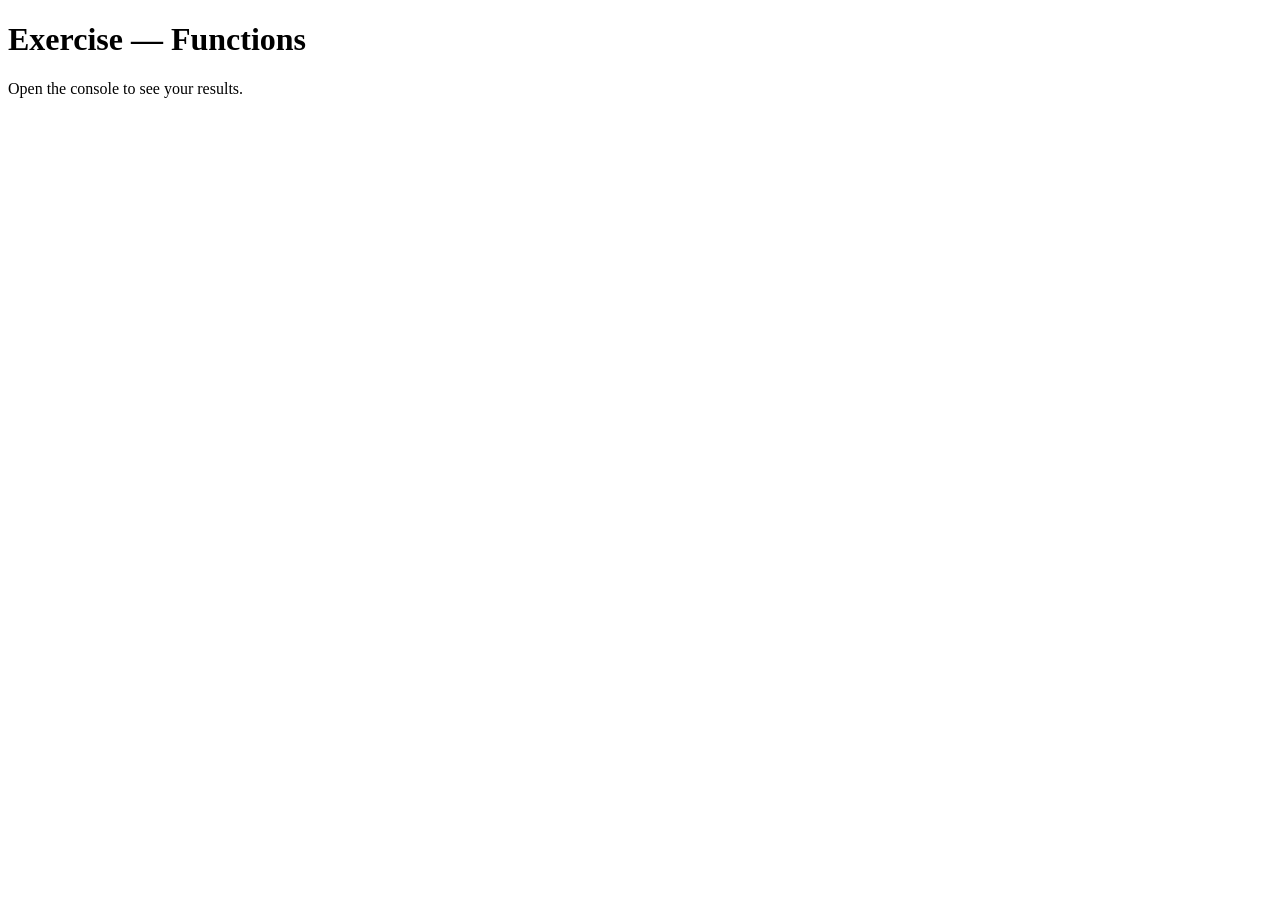
<file: ex 14/index.html>
<!doctype html>
<html lang="en">
  <head>
    <meta charset="UTF-8" />
    <title>Exercise — Functions</title>
    <script src="script.js" defer></script>
  </head>

  <body>
    <h1>Exercise — Functions</h1>
    <p>Open the console to see your results.</p>
  </body>
</html>
</file>
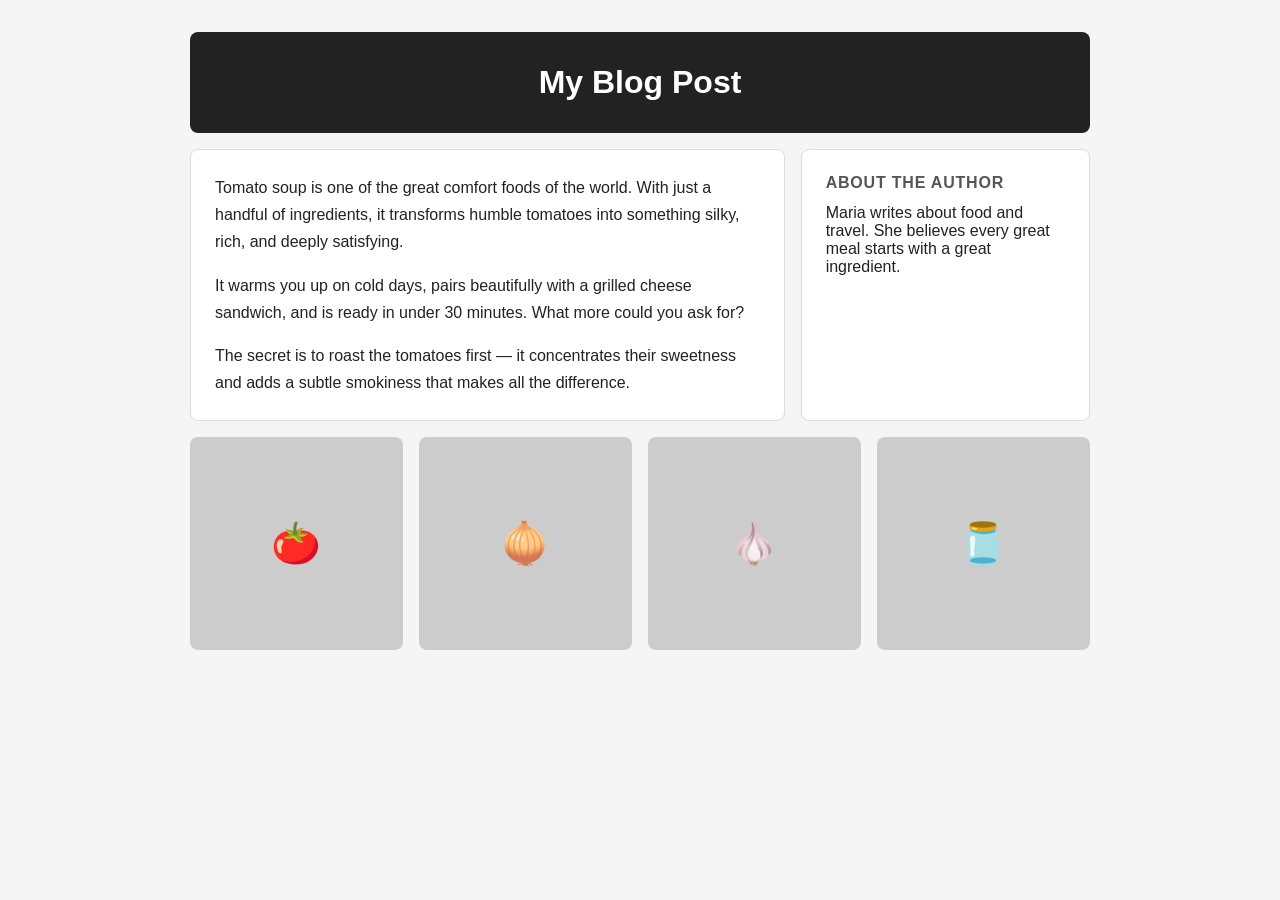
<file: ex10/index.html>
<!DOCTYPE html>
<html lang="en">
  <head>
    <meta charset="UTF-8" />
    <title>Exercise 2 — Grid</title>
    <link rel="stylesheet" href="style.css" />
  </head>
  <body>

    <div class="page">

      <header>
        <h1>My Blog Post</h1>
      </header>

      <article>
        <p>
          Tomato soup is one of the great comfort foods of the world. With just a handful
          of ingredients, it transforms humble tomatoes into something silky, rich, and deeply
          satisfying.
        </p>
        <p>
          It warms you up on cold days, pairs beautifully with a grilled cheese sandwich,
          and is ready in under 30 minutes. What more could you ask for?
        </p>
        <p>
          The secret is to roast the tomatoes first — it concentrates their sweetness and
          adds a subtle smokiness that makes all the difference.
        </p>
      </article>

      <aside>
        <h2>About the author</h2>
        <p>Maria writes about food and travel. She believes every great meal starts with a great ingredient.</p>
      </aside>

      <div class="photo-grid">
        <div class="photo">🍅</div>
        <div class="photo">🧅</div>
        <div class="photo">🧄</div>
        <div class="photo">🫙</div>
      </div>

    </div>

  </body>
</html>
</file>
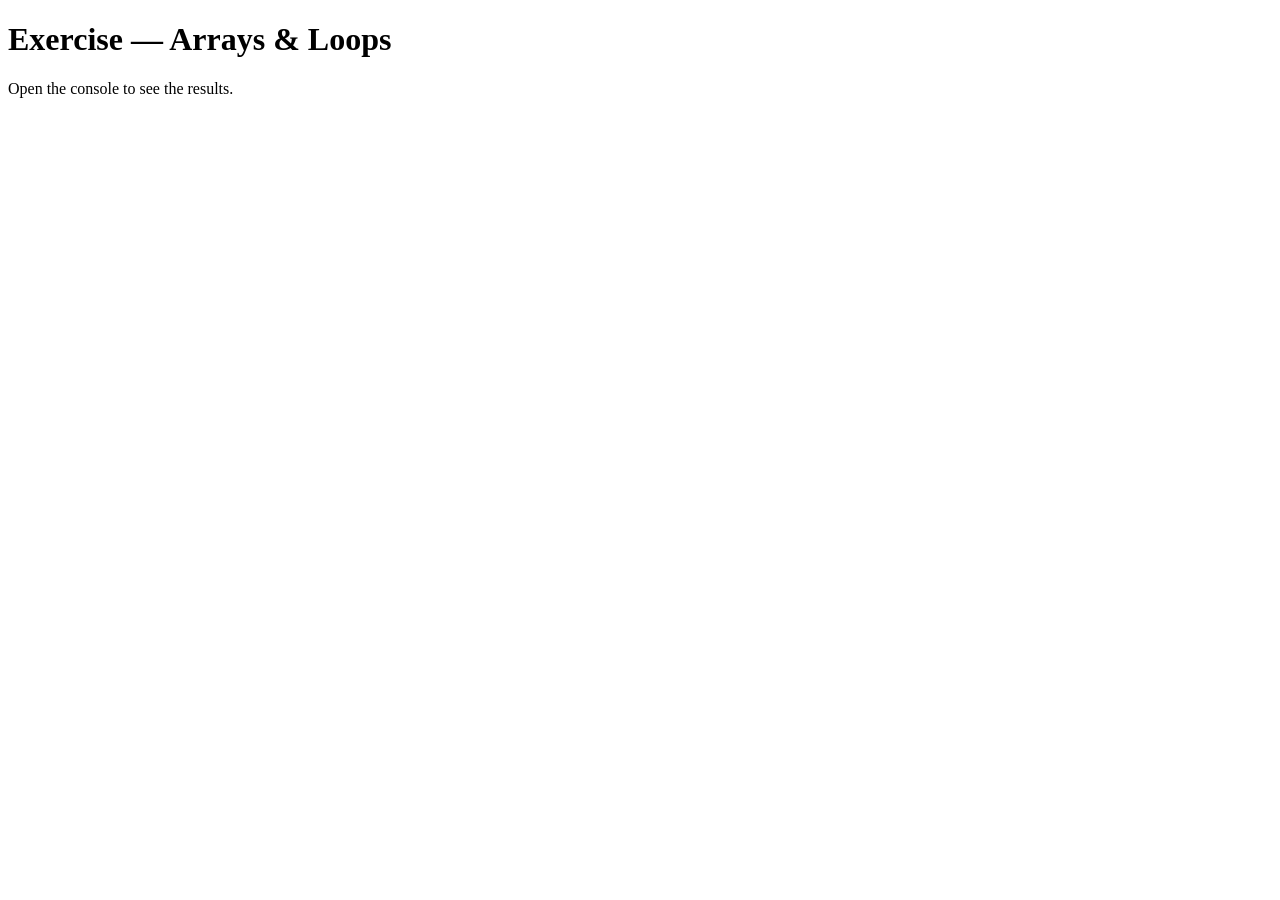
<file: ex12/index.html>
<!DOCTYPE html>
<html lang="en">

<head>
  <meta charset="UTF-8" />
  <title>Exercise — Arrays & Loops</title>
  <script src="script.js" defer></script>
</head>

<body>

  <h1>Exercise — Arrays & Loops</h1>
  <p>Open the console to see the results.</p>

</body>

</html>
</file>
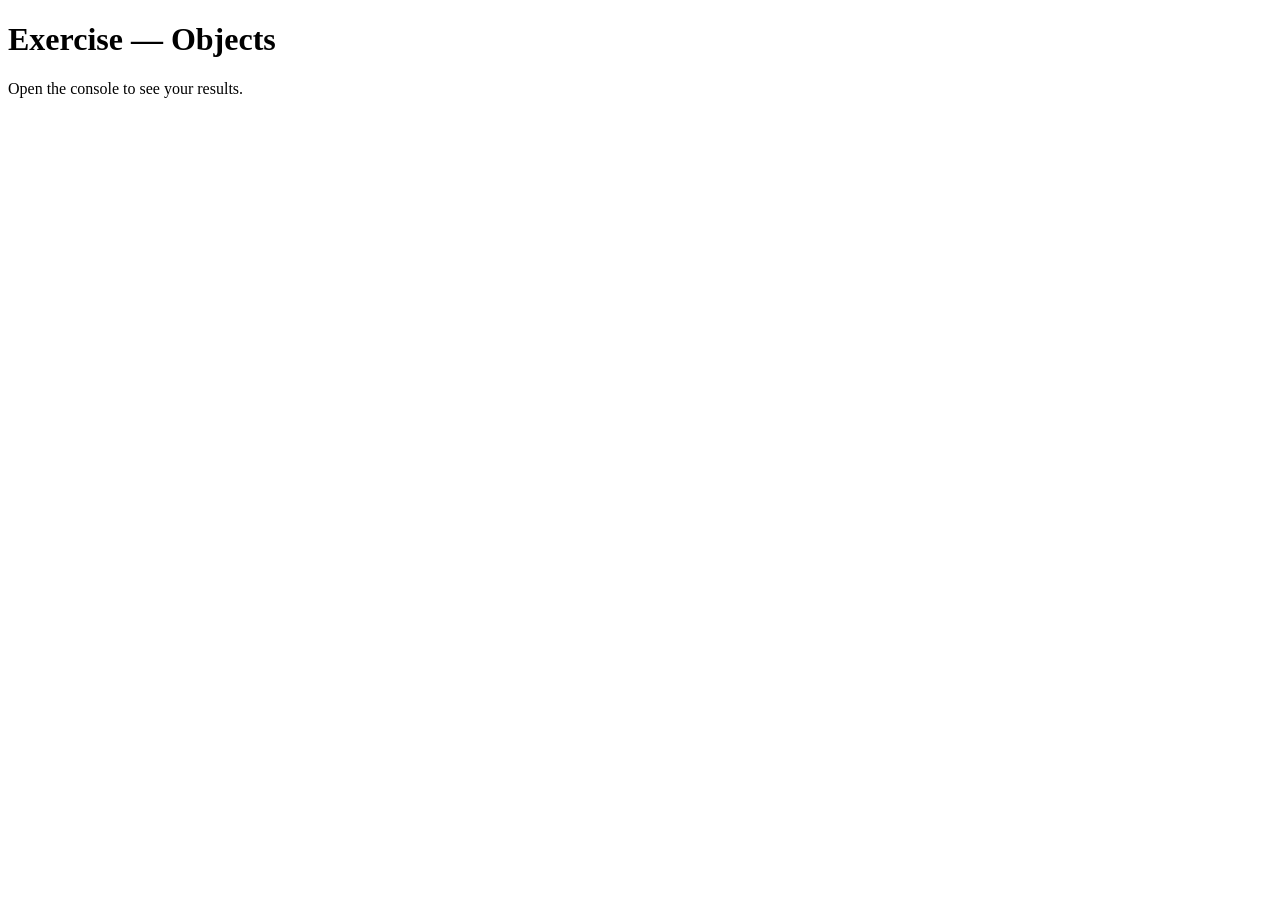
<file: ex13/index.html>
<!DOCTYPE html>
<html lang="en">

<head>
  <meta charset="UTF-8" />
  <title>Exercise — Objects</title>
  <script src="script.js" defer></script>
</head>

<body>

  <h1>Exercise — Objects</h1>
  <p>Open the console to see your results.</p>

</body>

</html>
</file>
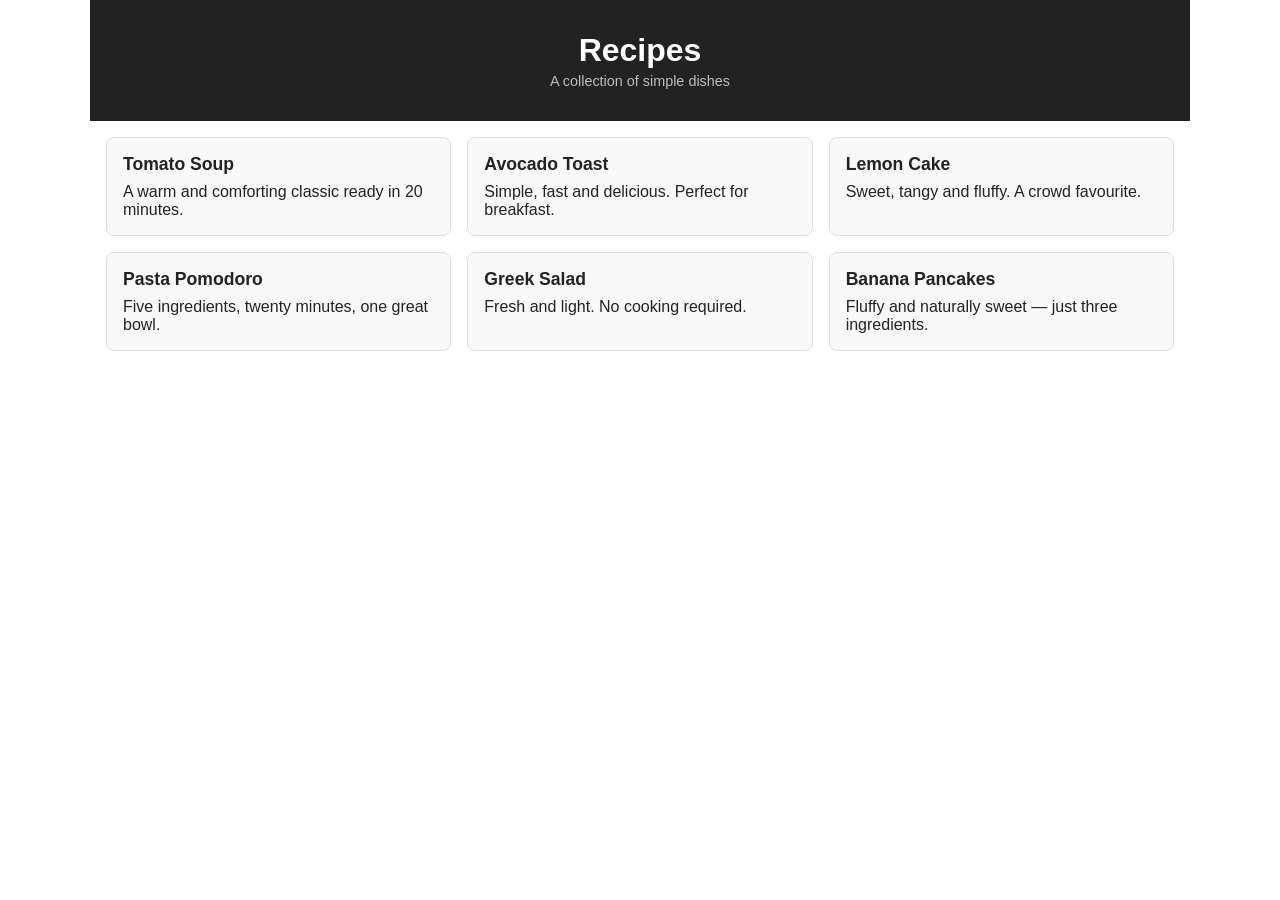
<file: ex13b/index.html>
<!DOCTYPE html>
<html lang="en">

<head>
  <meta charset="UTF-8" />
  <meta name="viewport" content="width=device-width, initial-scale=1.0" />
  <title>Exercise — Media Queries</title>
  <link rel="stylesheet" href="style.css" />
</head>

<body>

  <header>
    <h1>Recipes</h1>
    <p>A collection of simple dishes</p>
  </header>

  <main>

    <div class="card">
      <h2>Tomato Soup</h2>
      <p>A warm and comforting classic ready in 20 minutes.</p>
    </div>

    <div class="card">
      <h2>Avocado Toast</h2>
      <p>Simple, fast and delicious. Perfect for breakfast.</p>
    </div>

    <div class="card">
      <h2>Lemon Cake</h2>
      <p>Sweet, tangy and fluffy. A crowd favourite.</p>
    </div>

    <div class="card">
      <h2>Pasta Pomodoro</h2>
      <p>Five ingredients, twenty minutes, one great bowl.</p>
    </div>

    <div class="card">
      <h2>Greek Salad</h2>
      <p>Fresh and light. No cooking required.</p>
    </div>

    <div class="card">
      <h2>Banana Pancakes</h2>
      <p>Fluffy and naturally sweet — just three ingredients.</p>
    </div>

  </main>

</body>

</html>
</file>
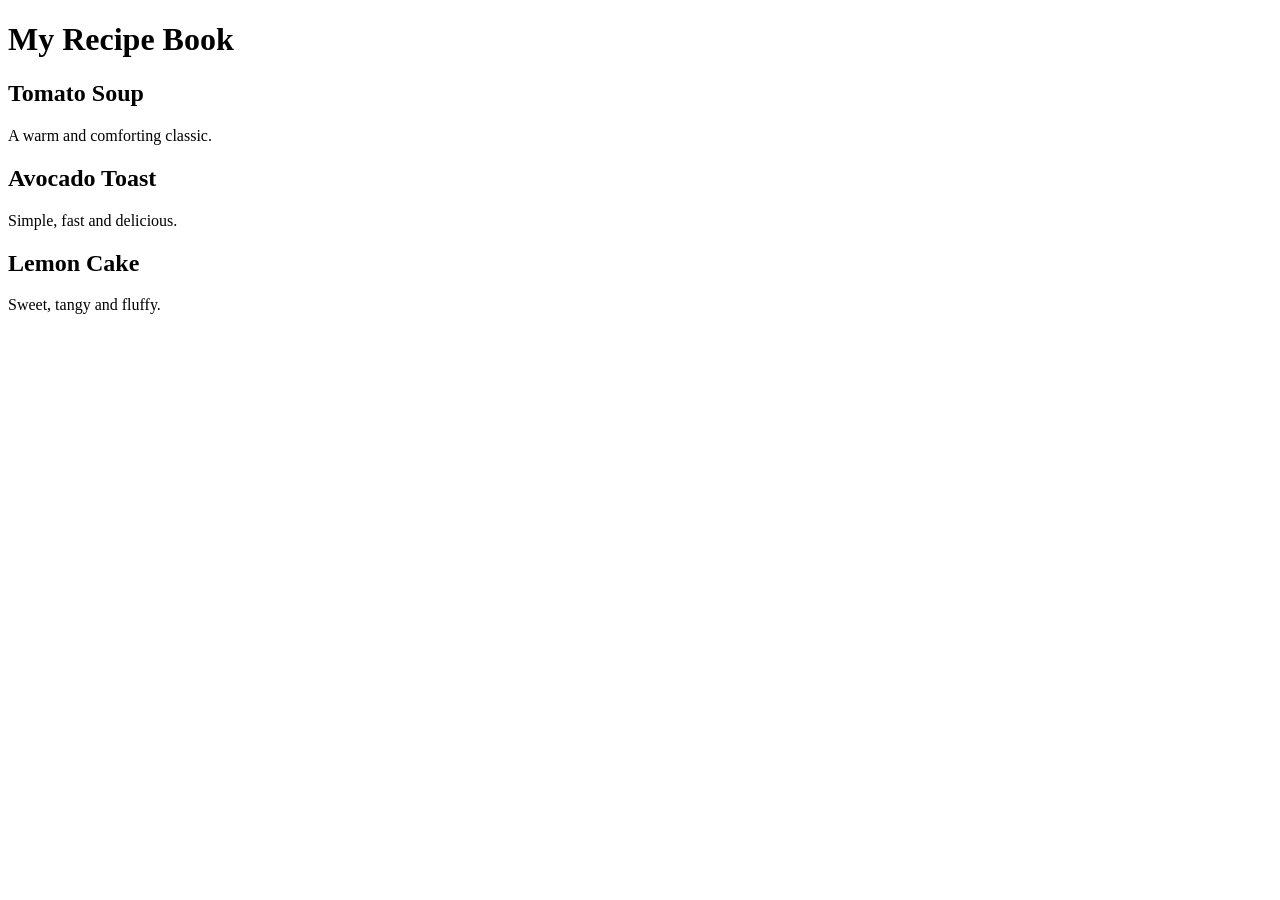
<file: ex15/index.html>
<!DOCTYPE html>
<html lang="en">

<head>
  <meta charset="UTF-8" />
  <title>Exercise — DOM Selection</title>
  <script src="script.js" defer></script>
</head>

<body>

  <h1 id="page-title">My Recipe Book</h1>

  <div class="recipe" data-category="soup">
    <h2 class="recipe-title">Tomato Soup</h2>
    <p class="description">A warm and comforting classic.</p>
  </div>

  <div class="recipe" data-category="breakfast">
    <h2 class="recipe-title">Avocado Toast</h2>
    <p class="description">Simple, fast and delicious.</p>
  </div>

  <div class="recipe" data-category="dessert">
    <h2 class="recipe-title">Lemon Cake</h2>
    <p class="description">Sweet, tangy and fluffy.</p>
  </div>

</body>

</html>
</file>
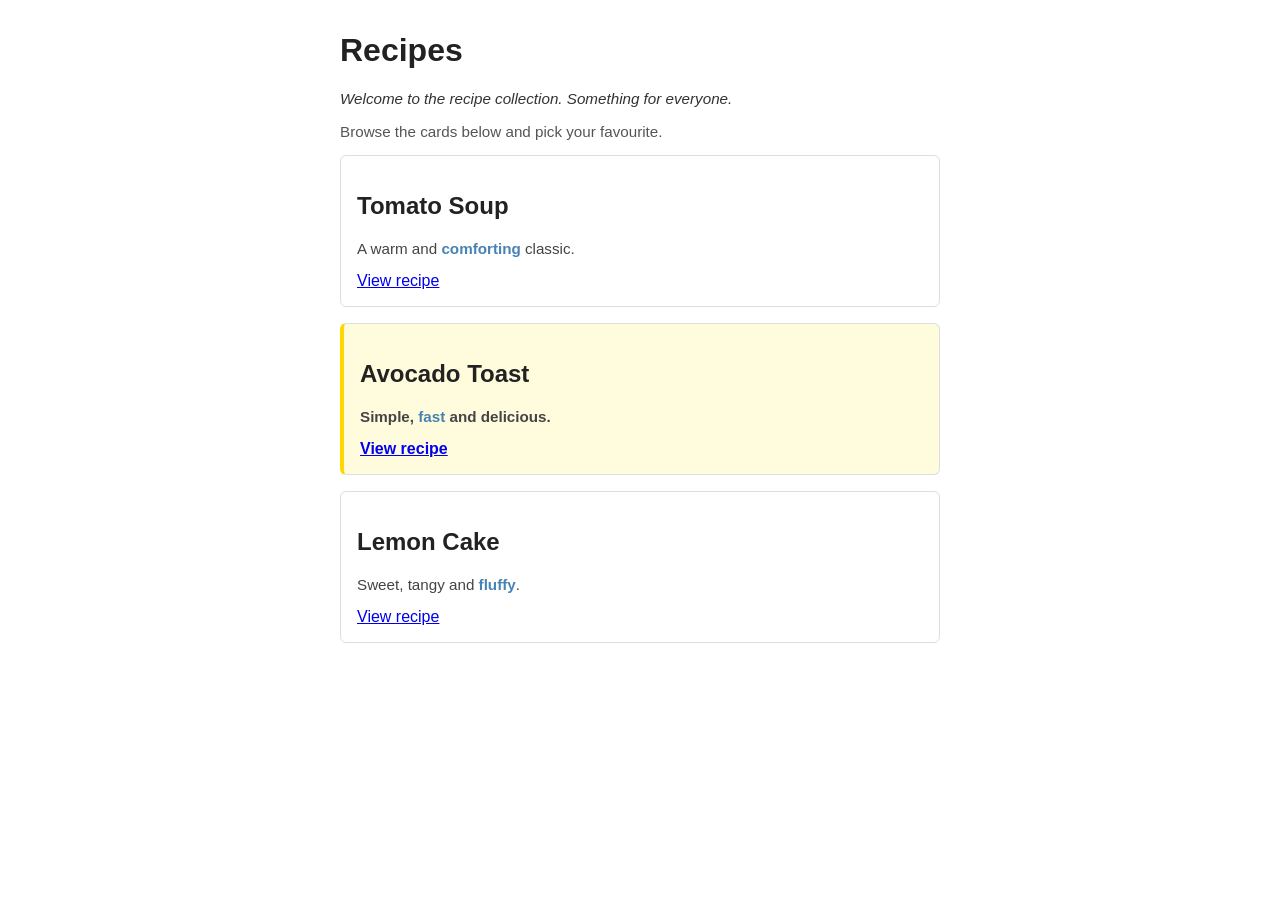
<file: ex7b/index.html>
<!DOCTYPE html>
<html lang="en">

<head>
  <meta charset="UTF-8" />
  <title>Exercise — CSS Selectors</title>
  <link rel="stylesheet" href="style.css" />
</head>

<body>

  <h1>Recipes</h1>

  <p id="intro">Welcome to the recipe collection. Something for everyone.</p>

  <p>Browse the cards below and pick your favourite.</p>

  <div class="card">
    <h2>Tomato Soup</h2>
    <p>A warm and <strong>comforting</strong> classic.</p>
    <a href="#">View recipe</a>
  </div>

  <div class="card highlight">
    <h2>Avocado Toast</h2>
    <p>Simple, <strong>fast</strong> and delicious.</p>
    <a href="#">View recipe</a>
  </div>

  <div class="card">
    <h2>Lemon Cake</h2>
    <p>Sweet, tangy and <strong>fluffy</strong>.</p>
    <a href="#">View recipe</a>
  </div>

</body>

</html>
</file>
<file: ex10/style.css>
/* ============================================================
   EXERCISE 2: CSS Grid
   ============================================================

   GOAL
   ----
   Style this page so it looks like this:

   ┌──────────────────────────────────────────────────────────┐
   │                                                          │
   │                      My Blog Post                       │  ← header (full width)
   │                                                          │
   ├────────────────────────────────────┬─────────────────────┤
   │                                    │                     │
   │  Tomato soup is one of the great   │  About the author   │
   │  comfort foods of the world...     │                     │  ← article + sidebar
   │                                    │  Maria writes about │
   │  It warms you up on cold days...   │  food and travel.   │
   │                                    │                     │
   ├────────────────────────────────────┴─────────────────────┤
   │                                                          │
   │   [ img ]     [ img ]     [ img ]     [ img ]           │  ← photo grid (full width)
   │                                                          │
   └──────────────────────────────────────────────────────────┘

   REFERENCE
   ---------
   https://css-tricks.com/snippets/css/complete-guide-grid/

   YOUR TASKS
   ----------
   Search for every TODO comment and fill it in.
   Do NOT change the HTML — only write CSS here.

============================================================ */

* {
  box-sizing: border-box;
  margin: 0;
  padding: 0;
}

body {
  font-family: sans-serif;
  background-color: #f5f5f5;
  color: #222;
  padding: 2rem;
}

/* ── Page layout ─────────────────────────────────────────── */

.page {
  max-width: 900px;
  margin: 0 auto;

  /* TODO 1: turn .page into a grid container */
  display: grid;

  /* TODO 2: define 12 equal columns */
  grid-template-columns: repeat(12, 1fr);

  /* TODO 3: add a gap between rows and columns */
  gap: 1rem;
}

/* ── Header ──────────────────────────────────────────────── */

header {
  background-color: #222;
  color: #fff;
  padding: 2rem;
  text-align: center;
  border-radius: 8px;

  /* TODO 4: make the header span across all 12 columns
  HINT: grid-column: 1 / -1  means "from line 1 to the last line" */
  grid-column: 1/-1 /* ??? */;
}

header h1 {
  font-size: 2rem;
}

/* ── Article ─────────────────────────────────────────────── */

article {
  background-color: #fff;
  padding: 1.5rem;
  border-radius: 8px;
  border: 1px solid #ddd;
  line-height: 1.7;

  /* TODO 5: article should span 8 of the 12 columns */
  grid-column: 1/9 /* ??? */;
}

article p + p {
  margin-top: 1rem;
}

/* ── Sidebar ─────────────────────────────────────────────── */

aside {
  background-color: #fff;
  padding: 1.5rem;
  border-radius: 8px;
  border: 1px solid #ddd;

  /* TODO 6: sidebar should fill the remaining 4 columns */
  grid-column: 9/13 /* ??? */;
}

aside h2 {
  font-size: 1rem;
  margin-bottom: 0.75rem;
  color: #555;
  text-transform: uppercase;
  letter-spacing: 0.05em;
}

/* ── Photo grid ──────────────────────────────────────────── */

.photo-grid {
  /* TODO 8: make the photo grid span all 12 columns (same as the header) */
  grid-column: 1/-1 /* ??? */;

  /* TODO 7: turn .photo-grid into its OWN 12-column grid */
  display: grid /* ??? */;
  grid-template-columns: repeat(12, 1fr) /* ??? */;
  gap: 1rem;
}

.photo {
  /* TODO 9: each photo should span 3 columns (4 photos × 3 cols = 12) */
  grid-column: span 3 /* ??? */;
  background-color: #ccc;
  border-radius: 8px;
  aspect-ratio: 1;
  display: flex;
  align-items: center;
  justify-content: center;
  font-size: 2.5rem;
}
</file>
<file: ex13b/style.css>
/* ============================================================
   EXERCISE: Media Queries — Mobile First
   ============================================================

   STRUCTURE
   ---------
   1. Base styles      → mobile (no query needed)
   2. min-width: 600px → tablet
   3. min-width: 1024px → desktop
   4. orientation      → landscape on a small screen

   TO TEST
   -------
   Resize the viewport and watch your layout change.

============================================================ */

/* ── Base styles — mobile first ──────────────────────────── */

* {
  box-sizing: border-box;
  margin: 0;
  padding: 0;
}

body {
  font-family: sans-serif;
  color: #222;
}

header {
  background-color: #222;
  color: white;
  text-align: center;

  /* TODO 1: set a padding of 1.5rem on mobile */
  padding: 1.5rem;
}

header h1 {
  /* TODO 2: set font-size to 1.5rem on mobile */
  font-size: 1.5rem;
}

header p {
  margin-top: 0.25rem;
  font-size: 0.9rem;
  opacity: 0.7;
}

main {
  padding: 1rem;

  /* TODO 3: on mobile, cards should stack in a single column.
             set up a grid with 1 column.
             HINT: display: grid + grid-template-columns */
  display: grid;
  grid-template-columns: repeat(1, 1fr);
  gap: 1rem;
}

.card {
  background-color: #f9f9f9;
  border: 1px solid #ddd;
  border-radius: 8px;
  padding: 1rem;
}

.card h2 {
  font-size: 1.1rem;
  margin-bottom: 0.5rem;
}

/* ── TODO 4: Tablet ──────────────────────────────────────────
   When the screen is at least 600px wide:
   - increase the header padding to 2rem
   - increase the h1 font-size to 2rem
   - switch the card grid to 2 columns
*/
@media (min-width: 600px) {
  header {
    padding: 2rem;
  }

  header h1 {
    font-size: 2rem;
  }

  main {
    grid-template-columns: repeat(2, 1fr);
  }
}

/* ── TODO 5: Desktop ─────────────────────────────────────────
   When the screen is at least 1024px wide:
   - switch the card grid to 3 columns
   - limit the page to a max-width of 1100px and center it
*/
@media (min-width: 1024px) {
  body {
    max-width: 1100px;
    margin: 0 auto;
  }

  main {
    grid-template-columns: repeat(3, 1fr);
  }
}

/* ── TODO 6: Orientation ─────────────────────────────────────
   Write a media query that detects screen orientation.
   When in landscape mode, change the header background to a different color.

   HINT: https://developer.mozilla.org/en-US/docs/Web/CSS/@media/orientation
*/

@media (orientation: landscape) and (max-width: 600px) {
  header {
    background-color: #4f0404;
  }
}
</file>
<file: ex7b/style.css>
/* ============================================================
   EXERCISE: CSS Selectors
   ============================================================

   Work through the TODOs.
   Each one introduces a different way to target elements.

============================================================ */

/* --- Base styles (already done for you) --- */

body {
  font-family: sans-serif;
  max-width: 600px;
  margin: 2rem auto;
  color: #222;
}

.card {
  border: 1px solid #ddd;
  padding: 1rem;
  margin-bottom: 1rem;
  border-radius: 6px;
}
p {
  color: #555;
  font-size: 0.95rem;
}

.highlight {
  background-color: #fffbdd;
  border-left: 4px solid gold;
}

#intro {
  font-style: italic;
  color: #333;
}

.card p {
  color: #444;
}
.card.highlight {
  font-weight: bold;
}

strong {
  color: red;
}

/* ── TODO 1: Element selector ───────────────────────────────
   Target ALL <p> elements on the page.
   Set their color to #555 and font-size to 0.95rem.
*/

/* ── TODO 2: Class selector ─────────────────────────────────
   Target only elements with the class "highlight".
   Give them a background-color of #fffbdd and a
   border-left: 4px solid gold.
*/

/* ── TODO 3: ID selector ────────────────────────────────────
   Target the element with id "intro".
   Make it italic and give it a different color than TODO 1.
   Does your color apply? If not — why not?
*/

/* ── TODO 4: Descendant selector ────────────────────────────
   Target only <p> elements that are inside a .card.
   Change their color to #444.
   What do you notice compared to TODO 1?
*/

/* ── TODO 5: Multiple classes ───────────────────────────────
   The second card has BOTH classes: "card" AND "highlight".
   Target only elements that have both classes at once.
   HINT: .first-class.second-class { } — no space between them
   Make the text of that card bold.
*/

/* ── TODO 6: The broken rule ────────────────────────────────
   Try to make ALL <strong> elements red.
*/

.card strong {
  color: steelblue; /* this rule already exists — don't touch it */
}
</file>
